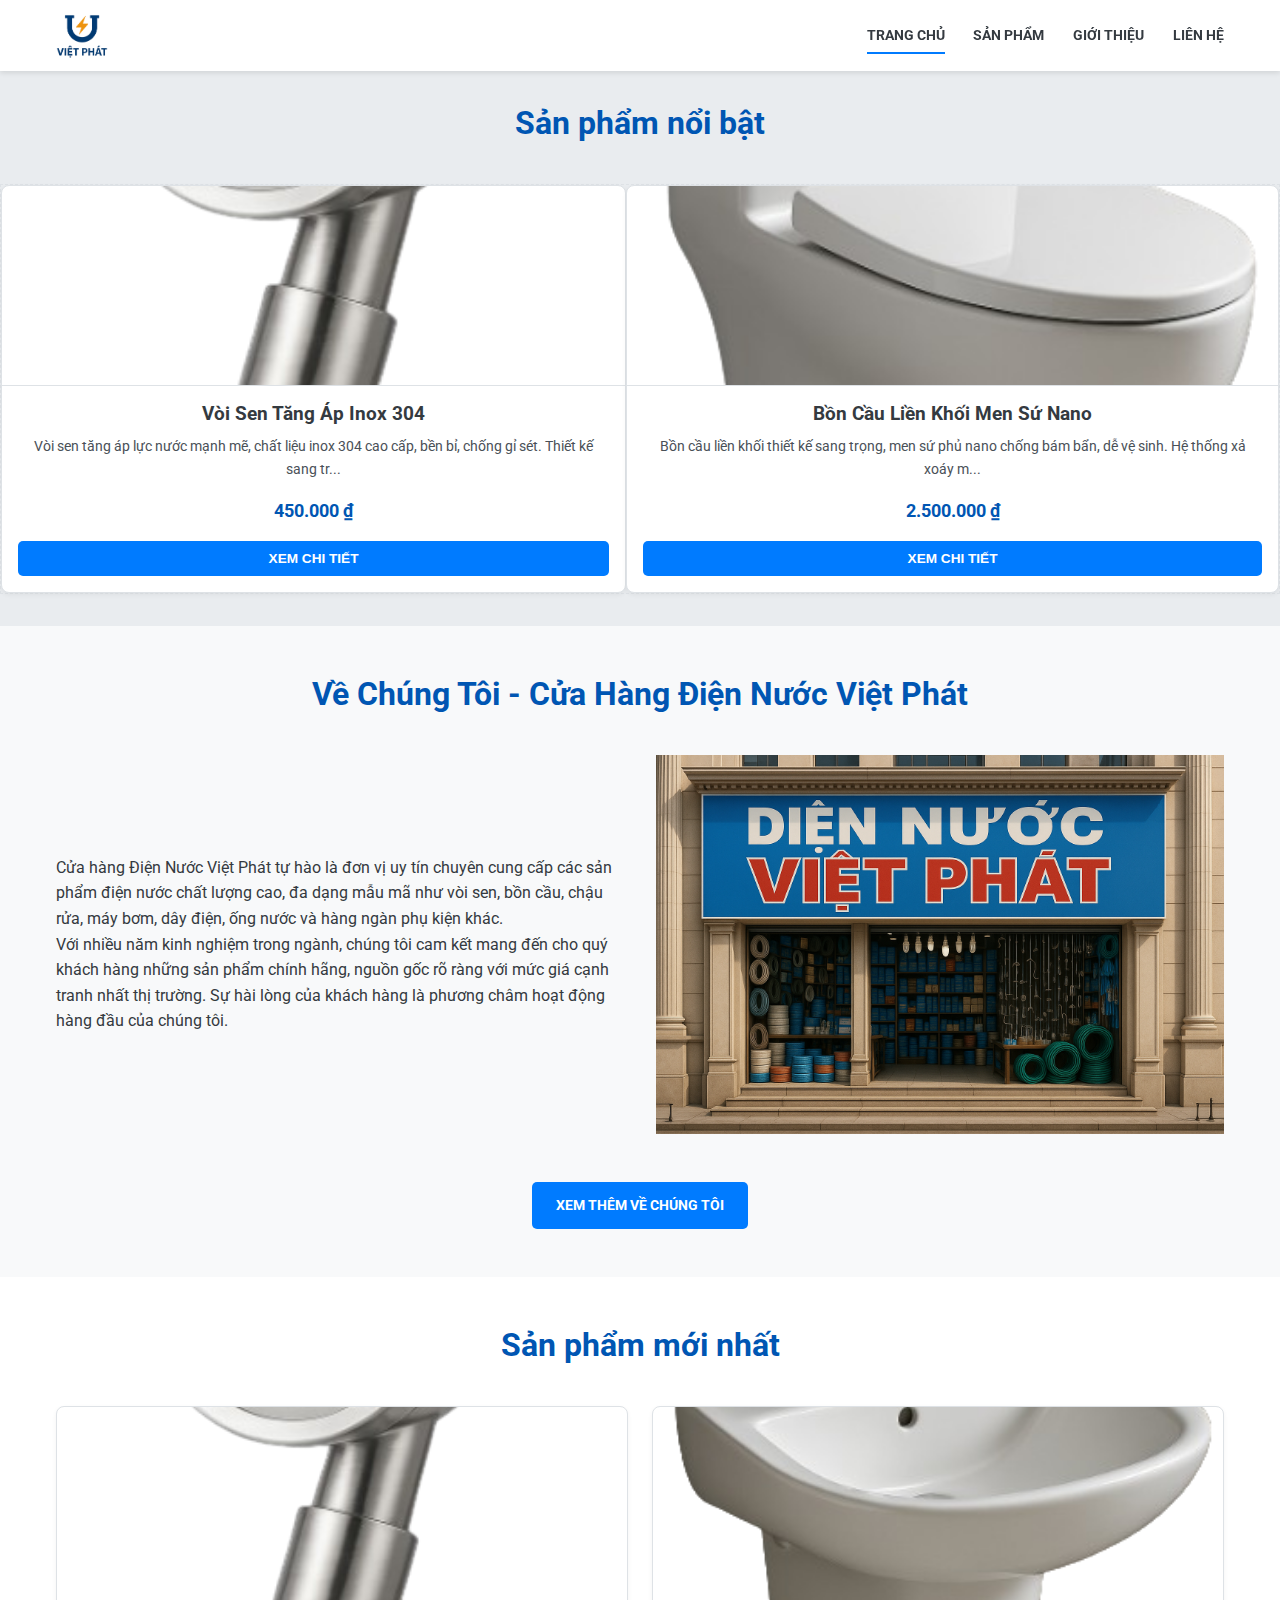
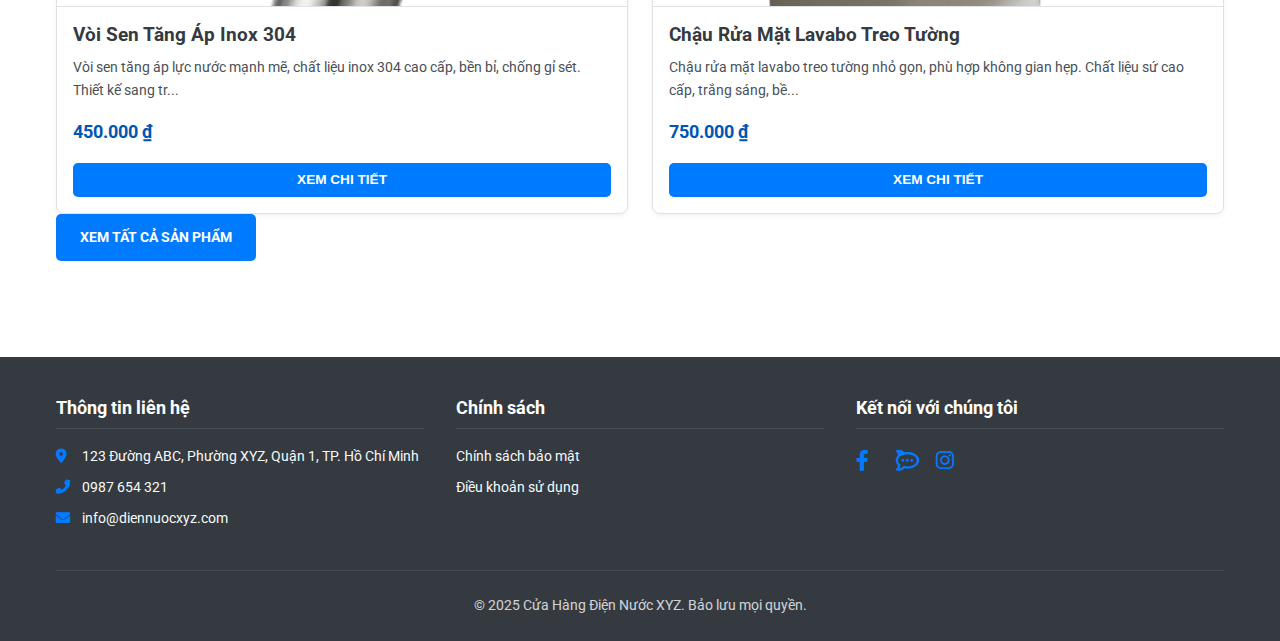
<file: index.html>
<!DOCTYPE html>
<html lang="vi">
<head>
    <meta charset="UTF-8">
    <meta name="viewport" content="width=device-width, initial-scale=1.0">
    
    <!-- Meta tags will be populated by JS -->
    <meta name="description" content="">
    <meta name="keywords" content="">
    
    <!-- Title will be populated by JS -->
    <title>Đang tải...</title>
    
    <!-- CSS -->
    <link rel="stylesheet" href="css/style.css">
    
    <!-- Font Awesome for Icons -->
    <link rel="stylesheet" href="https://cdnjs.cloudflare.com/ajax/libs/font-awesome/6.0.0/css/all.min.css" integrity="sha512-9usAa10IRO0HhonpyAIVpjrylPvoDwiPUiKdWk5t3PyolY1cOd4DSE0Ga+ri4AuTroPR5aQvXU9xC6qOPnzFeg==" crossorigin="anonymous" referrerpolicy="no-referrer" />
    
    <!-- Google Fonts (Example: Add specific fonts later in CSS) -->
    <link rel="preconnect" href="https://fonts.googleapis.com">
    <link rel="preconnect" href="https://fonts.gstatic.com" crossorigin>
    <link href="https://fonts.googleapis.com/css2?family=Roboto:wght@400;700&display=swap" rel="stylesheet"> <!-- Example font -->

    <!-- JavaScript (Defer ensures it runs after HTML is parsed) -->
    <script defer src="js/script.js"></script>
</head>
<body>

    <!-- Header Placeholder (JS will populate) -->
    <header id="main-header" class="main-header">
        <!-- Header content dynamically added by JS -->
    </header>

    <!-- Main Content Area -->
    <main>

        <!-- Hero Slider Section (JS will populate with featured products) -->
        <section id="hero-slider" class="hero-slider">
            <h2>Sản phẩm nổi bật</h2>
            <div class="slider-container">
                 <!-- Slider items dynamically added by JS -->
            </div>
        </section>

        <!-- Brief About Section (JS will populate from about.json) -->
        <section id="home-about" class="home-about">
            <div class="container">
                <h2 id="home-about-title"></h2>
                <div id="home-about-content" class="about-grid">
                    <!-- About intro content dynamically added by JS -->
                </div>
            </div>
        </section>

        <!-- Newest Products Section (JS will populate from products.json) -->
        <section id="new-products" class="new-products">
            <div class="container">
                <h2>Sản phẩm mới nhất</h2>
                <div id="new-products-container" class="product-grid">
                    <!-- New product items dynamically added by JS -->
                </div>
                 <div class="view-all-link">
                    <a href="products.html" class="cta-button">Xem tất cả sản phẩm</a>
                </div>
            </div>
        </section>

    </main>

    <!-- Footer Placeholder (JS will populate) -->
    <footer id="main-footer" class="main-footer">
        <!-- Footer content dynamically added by JS -->
    </footer>

    <!-- Product Detail Modal (Hidden by default) -->
    <div id="product-modal" class="modal">
        <div class="modal-content">
            <span class="close-button">&times;</span>
            <div id="modal-product-details">
                <!-- Product details dynamically added by JS -->
            </div>
        </div>
    </div>

</body>
</html>
</file>
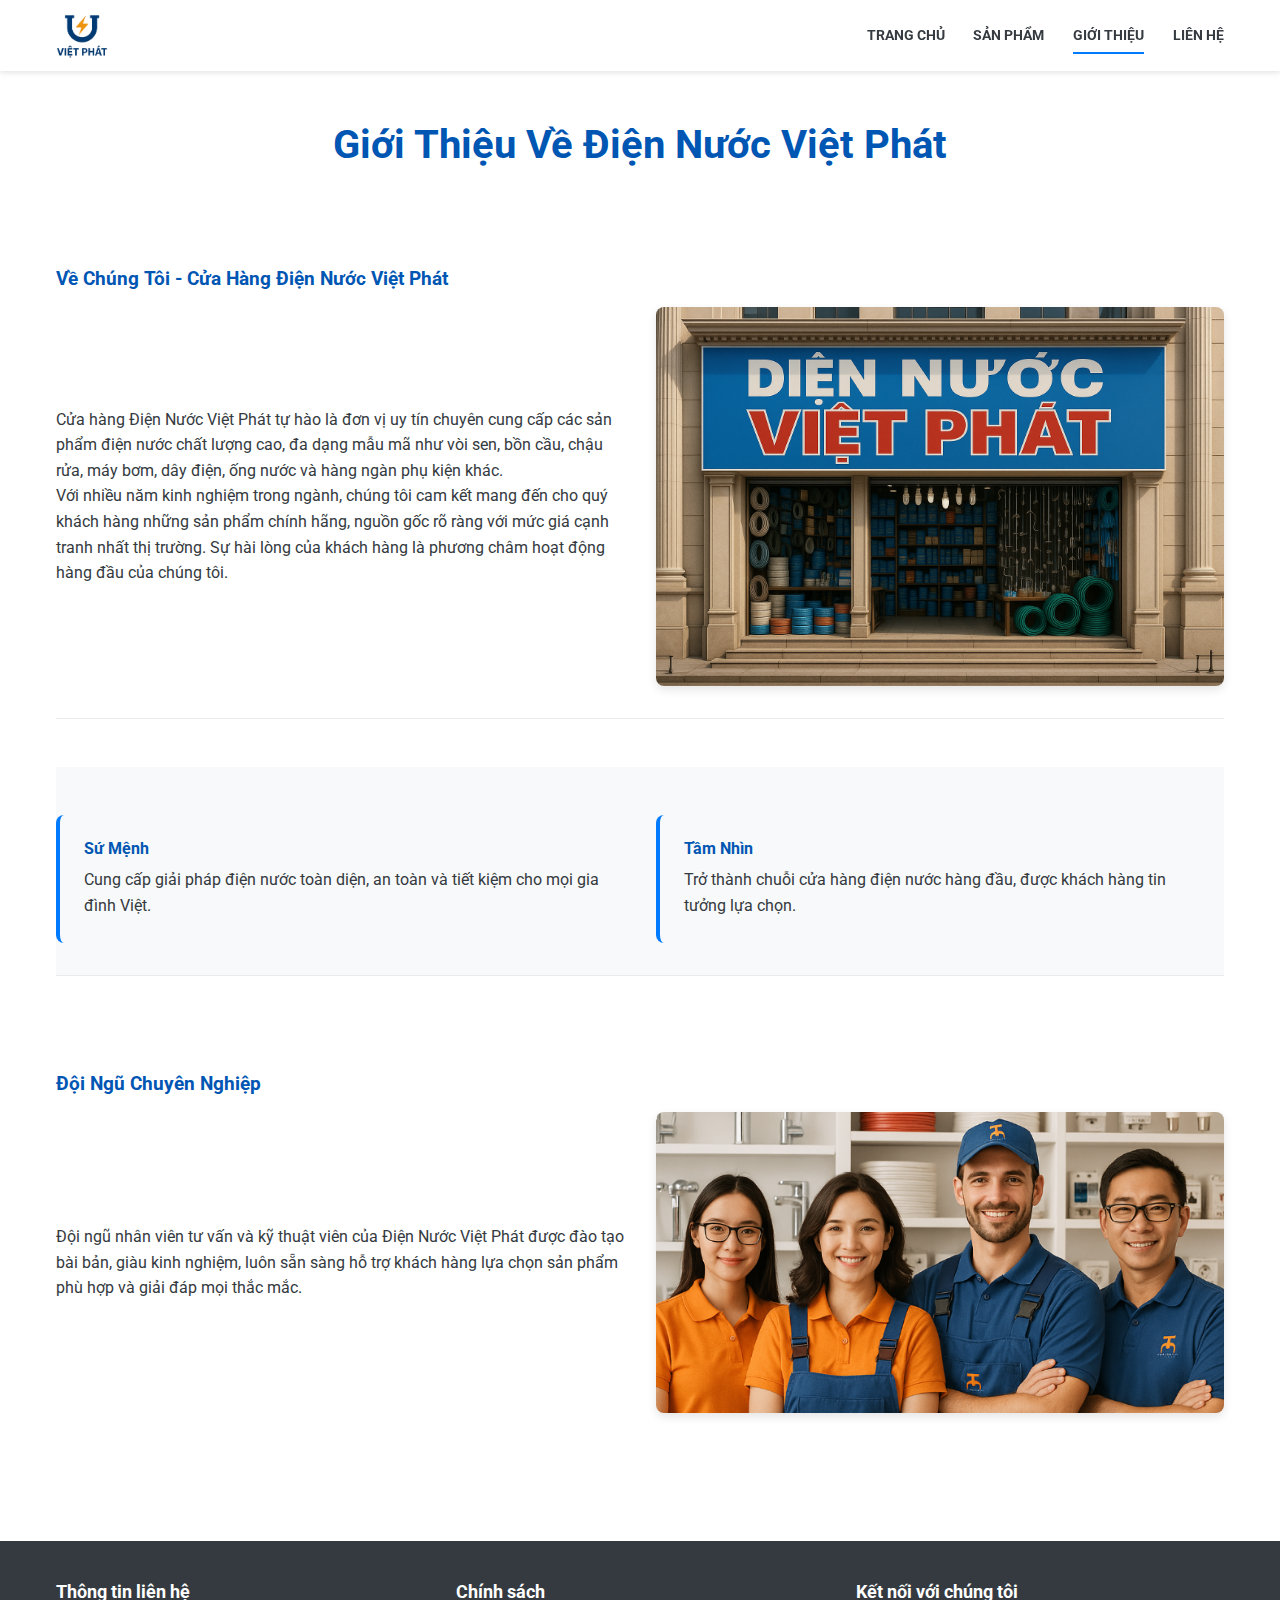
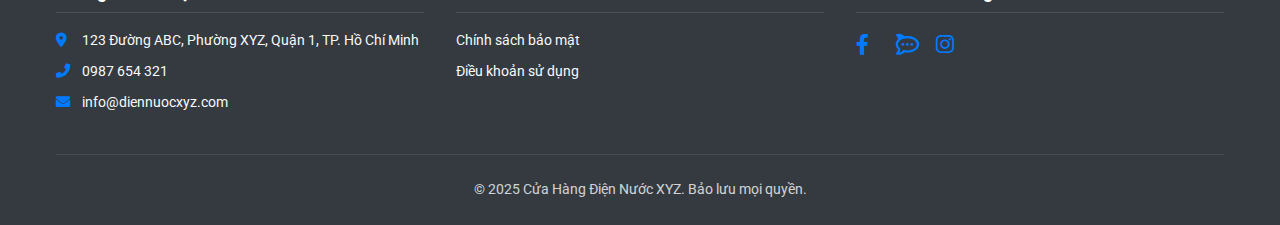
<file: about.html>
<!DOCTYPE html>
<html lang="vi">
<head>
    <meta charset="UTF-8">
    <meta name="viewport" content="width=device-width, initial-scale=1.0">
    
    <!-- Meta tags will be populated by JS -->
    <meta name="description" content="">
    <meta name="keywords" content="">
    
    <!-- Title will be populated by JS -->
    <title>Giới thiệu - Đang tải...</title>
    
    <!-- CSS -->
    <link rel="stylesheet" href="css/style.css">
    
    <!-- Font Awesome for Icons -->
    <link rel="stylesheet" href="https://cdnjs.cloudflare.com/ajax/libs/font-awesome/6.0.0/css/all.min.css" integrity="sha512-9usAa10IRO0HhonpyAIVpjrylPvoDwiPUiKdWk5t3PyolY1cOd4DSE0Ga+ri4AuTroPR5aQvXU9xC6qOPnzFeg==" crossorigin="anonymous" referrerpolicy="no-referrer" />
    
    <!-- Google Fonts -->
    <link rel="preconnect" href="https://fonts.googleapis.com">
    <link rel="preconnect" href="https://fonts.gstatic.com" crossorigin>
    <link href="https://fonts.googleapis.com/css2?family=Roboto:wght@400;700&display=swap" rel="stylesheet">

    <!-- JavaScript -->
    <script defer src="js/script.js"></script>
</head>
<body>

    <!-- Header Placeholder (JS will populate) -->
    <header id="main-header" class="main-header">
        <!-- Header content dynamically added by JS -->
    </header>

    <!-- Main Content Area -->
    <main>
        <section id="about-content" class="about-page-content">
            <div class="container">
                 <h1 id="about-page-title"></h1> 
                 <div id="about-sections-container">
                    <!-- About sections (intro, mission/vision, team) dynamically added by JS -->
                 </div>
            </div>
        </section>
    </main>

    <!-- Footer Placeholder (JS will populate) -->
    <footer id="main-footer" class="main-footer">
        <!-- Footer content dynamically added by JS -->
    </footer>

    <!-- Product Detail Modal (Shared structure, needed if header/footer JS relies on it) -->
    <div id="product-modal" class="modal">
        <div class="modal-content">
            <span class="close-button">&times;</span>
            <div id="modal-product-details">
                <!-- Product details dynamically added by JS -->
            </div>
        </div>
    </div>

</body>
</html>
</file>
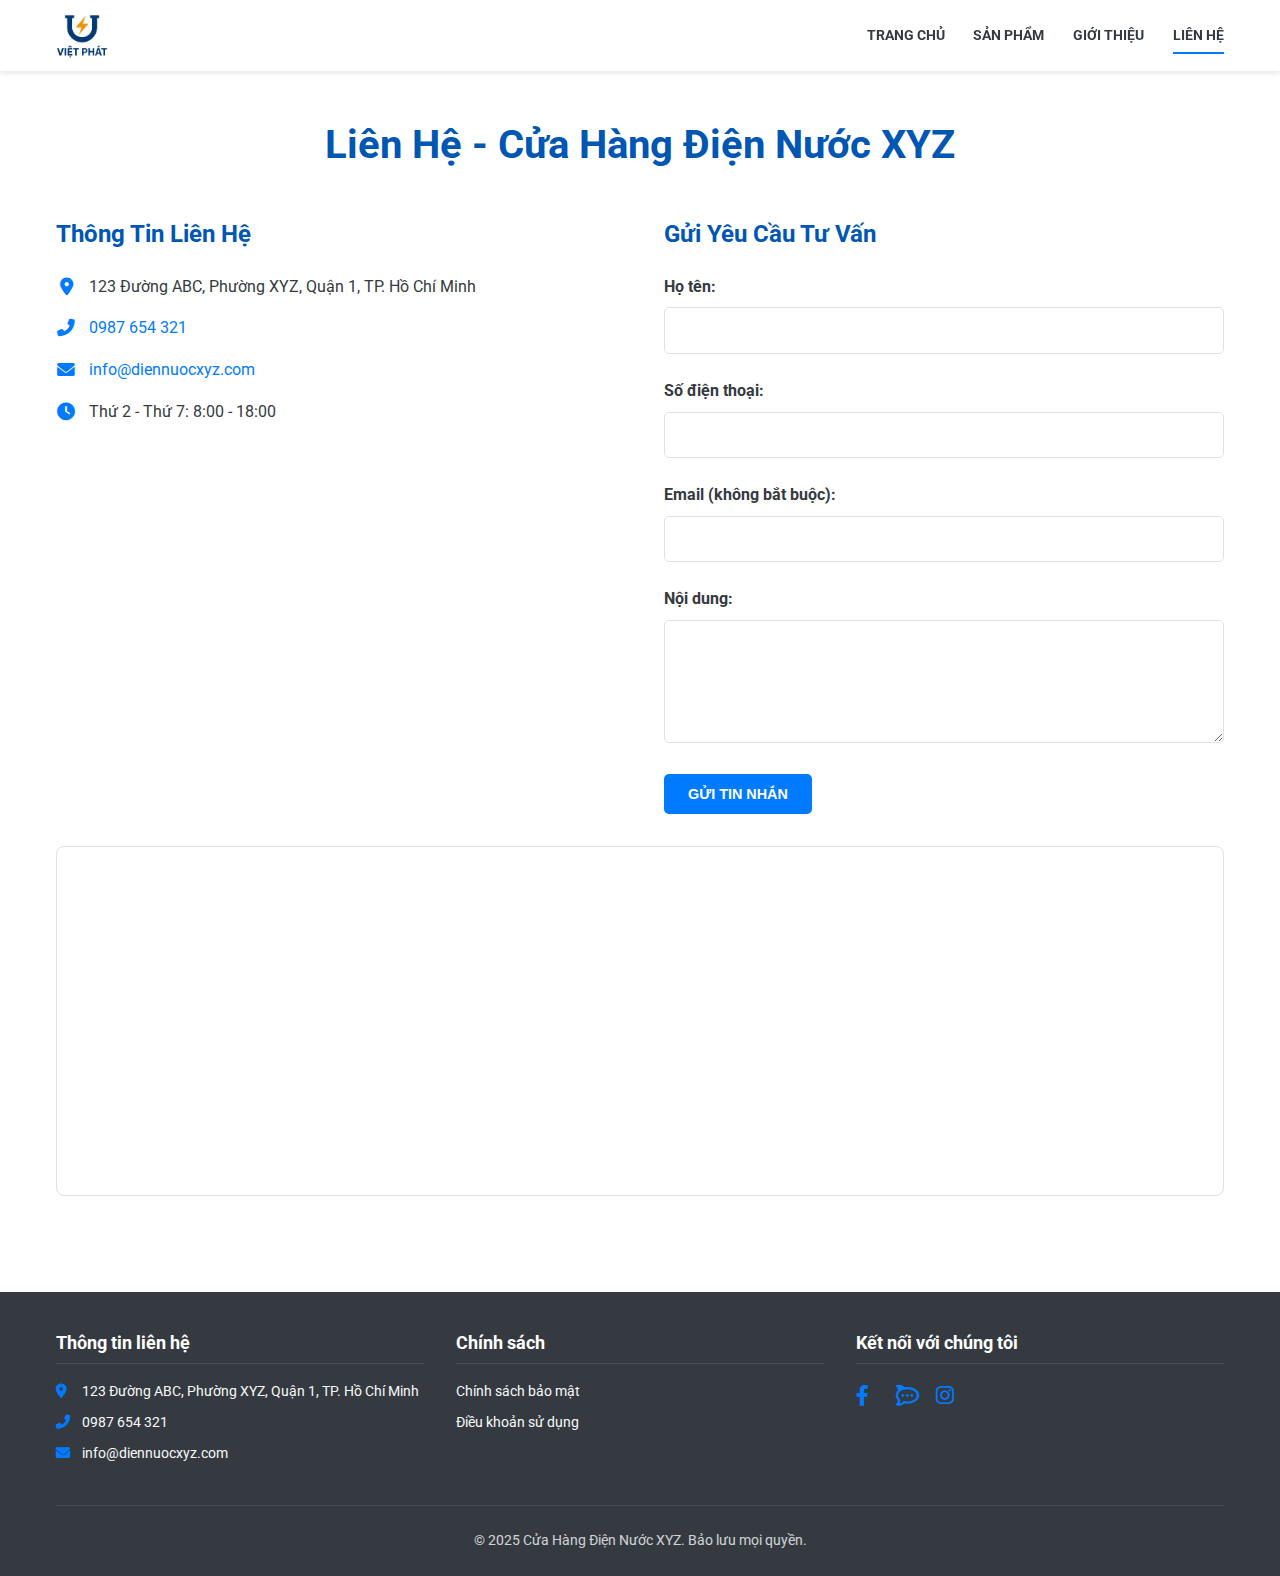
<file: contact.html>
<!DOCTYPE html>
<html lang="vi">
<head>
    <meta charset="UTF-8">
    <meta name="viewport" content="width=device-width, initial-scale=1.0">
    
    <!-- Meta tags will be populated by JS -->
    <meta name="description" content="">
    <meta name="keywords" content="">
    
    <!-- Title will be populated by JS -->
    <title>Liên hệ - Đang tải...</title>
    
    <!-- CSS -->
    <link rel="stylesheet" href="css/style.css">
    
    <!-- Font Awesome for Icons -->
    <link rel="stylesheet" href="https://cdnjs.cloudflare.com/ajax/libs/font-awesome/6.0.0/css/all.min.css" integrity="sha512-9usAa10IRO0HhonpyAIVpjrylPvoDwiPUiKdWk5t3PyolY1cOd4DSE0Ga+ri4AuTroPR5aQvXU9xC6qOPnzFeg==" crossorigin="anonymous" referrerpolicy="no-referrer" />
    
    <!-- Google Fonts -->
    <link rel="preconnect" href="https://fonts.googleapis.com">
    <link rel="preconnect" href="https://fonts.gstatic.com" crossorigin>
    <link href="https://fonts.googleapis.com/css2?family=Roboto:wght@400;700&display=swap" rel="stylesheet">

    <!-- JavaScript -->
    <script defer src="js/script.js"></script>
</head>
<body>

    <!-- Header Placeholder (JS will populate) -->
    <header id="main-header" class="main-header">
        <!-- Header content dynamically added by JS -->
    </header>

    <!-- Main Content Area -->
    <main>
        <section id="contact-page" class="contact-page-content">
            <div class="container">
                <h1 id="contact-page-title"></h1> 
                <div class="contact-grid">
                    <!-- Contact Info Placeholder (JS will populate) -->
                    <div id="contact-info-container" class="contact-info">
                        <h2 id="contact-info-title"></h2>
                        <!-- Contact details dynamically added by JS -->
                    </div>
                    
                    <!-- Contact Form Placeholder (JS will populate) -->
                    <div id="contact-form-container" class="contact-form">
                         <h2 id="contact-form-title"></h2>
     <form id="contact-form-element" action="https://formsubmit.co/baopham639567@gmail.com" method="POST">

  <div class="form-group">
    <label for="name">Họ tên:</label>
    <input type="text" id="name" name="name" required>
  </div>
  <div class="form-group">
    <label for="phone">Số điện thoại:</label>
    <input type="tel" id="phone" name="phone" required>
  </div>
  <div class="form-group">
    <label for="email">Email (không bắt buộc):</label>
    <input type="email" id="email" name="email">
  </div>
  <div class="form-group">
    <label for="message">Nội dung:</label>
    <textarea id="message" name="message" rows="5" required></textarea>
  </div>

  <!-- KHÔNG cần _next khi dùng AJAX -->
  <input type="hidden" name="_captcha" value="false">

  <button type="submit" class="cta-button" id="contact-submit-button">Gửi</button>
</form>

                    </div>
                </div>
                
                <!-- Google Map Placeholder (JS will populate) -->
                <div id="google-map-container" class="map-container">
                     <!-- Iframe dynamically added by JS -->
                </div>
            </div>
        </section>
    </main>

    <!-- Footer Placeholder (JS will populate) -->
    <footer id="main-footer" class="main-footer">
        <!-- Footer content dynamically added by JS -->
    </footer>

    <!-- Product Detail Modal (Shared structure, needed if header/footer JS relies on it) -->
     <div id="product-modal" class="modal">
        <div class="modal-content">
            <span class="close-button">&times;</span>
            <div id="modal-product-details">
                <!-- Product details dynamically added by JS -->
            </div>
        </div>
    </div>

</body>
</html>
<script src="js/contact.js"></script>
</file>
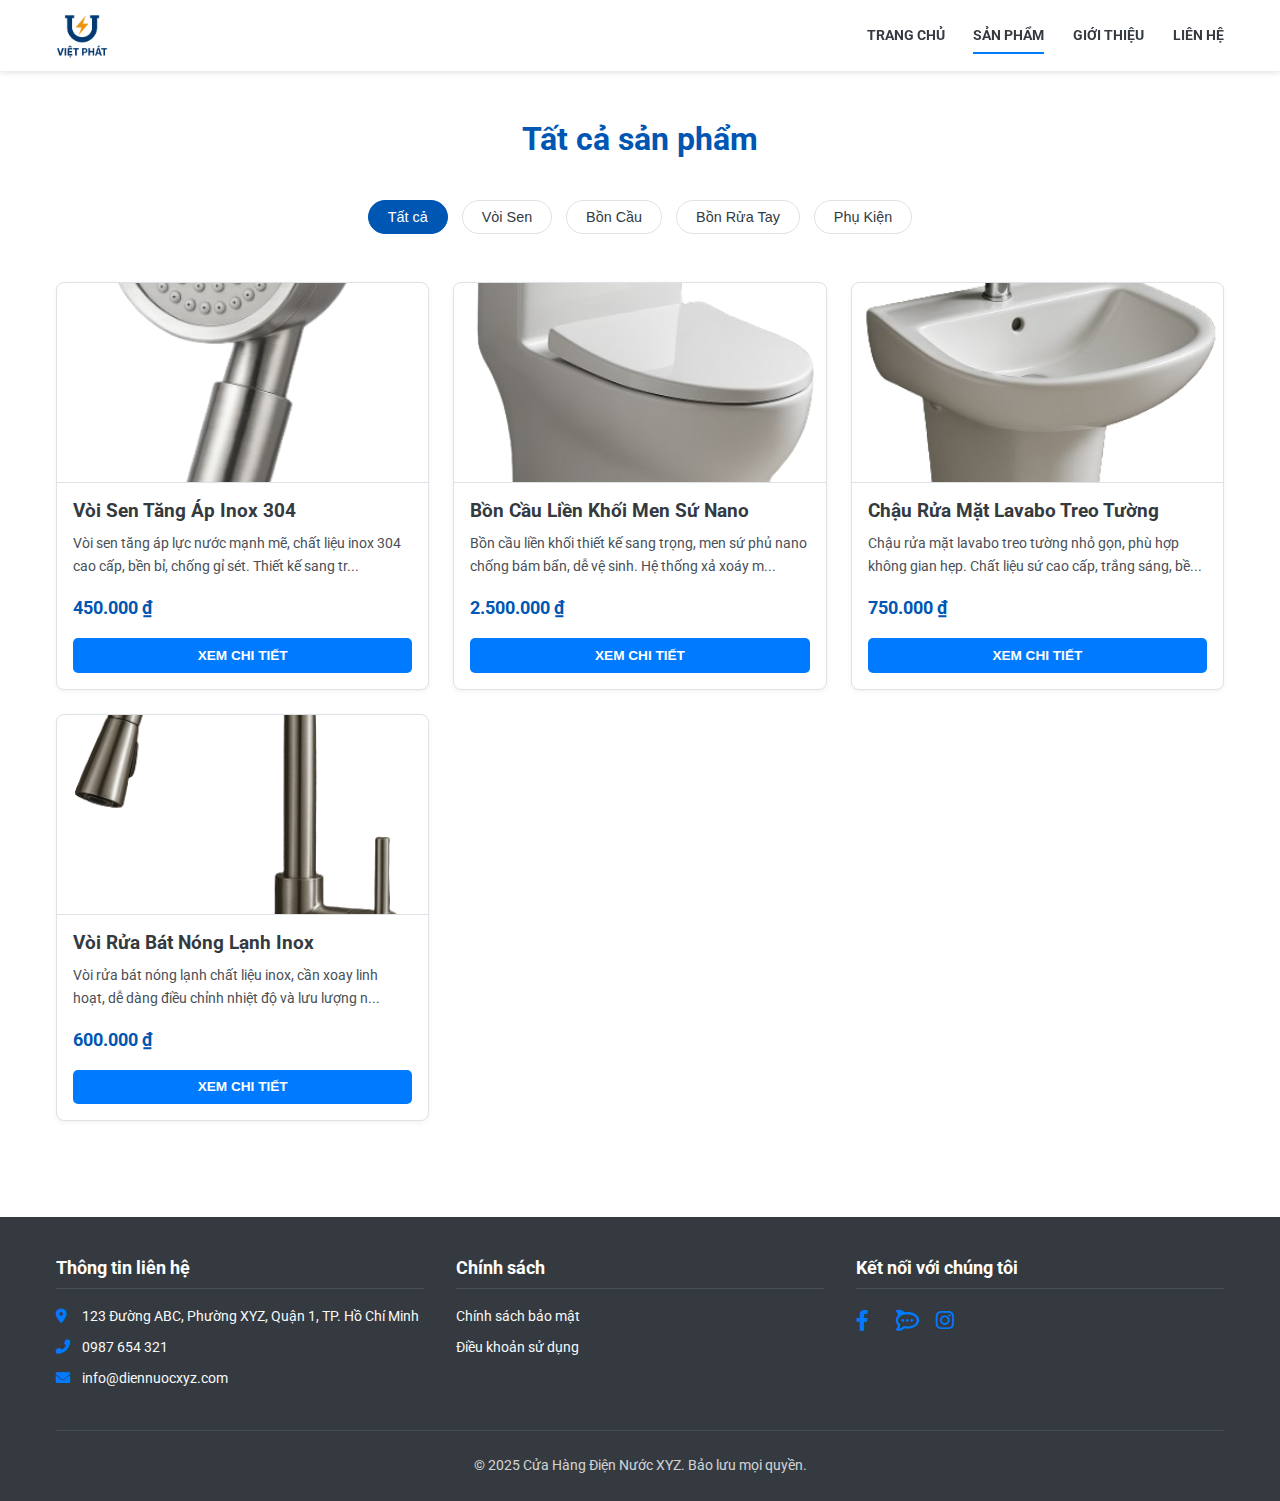
<file: products.html>
<!DOCTYPE html>
<html lang="vi">
<head>
    <meta charset="UTF-8">
    <meta name="viewport" content="width=device-width, initial-scale=1.0">
    
    <!-- Meta tags will be populated by JS -->
    <meta name="description" content="">
    <meta name="keywords" content="">
    
    <!-- Title will be populated by JS -->
    <title>Sản phẩm - Đang tải...</title>
    
    <!-- CSS -->
    <link rel="stylesheet" href="css/style.css">
    
    <!-- Font Awesome for Icons -->
    <link rel="stylesheet" href="https://cdnjs.cloudflare.com/ajax/libs/font-awesome/6.0.0/css/all.min.css" integrity="sha512-9usAa10IRO0HhonpyAIVpjrylPvoDwiPUiKdWk5t3PyolY1cOd4DSE0Ga+ri4AuTroPR5aQvXU9xC6qOPnzFeg==" crossorigin="anonymous" referrerpolicy="no-referrer" />
    
    <!-- Google Fonts -->
    <link rel="preconnect" href="https://fonts.googleapis.com">
    <link rel="preconnect" href="https://fonts.gstatic.com" crossorigin>
    <link href="https://fonts.googleapis.com/css2?family=Roboto:wght@400;700&display=swap" rel="stylesheet">

    <!-- JavaScript -->
    <script defer src="js/script.js"></script>
</head>
<body>

    <!-- Header Placeholder (JS will populate) -->
    <header id="main-header" class="main-header">
        <!-- Header content dynamically added by JS -->
    </header>

    <!-- Main Content Area -->
    <main>
        <section id="product-listing" class="product-listing">
            <div class="container">
                <h2>Tất cả sản phẩm</h2>
                
                <!-- Category Filter Buttons (JS will populate based on categories in products.json) -->
                <div id="category-filters" class="category-filters">
                    <button class="filter-btn active" data-filter="all">Tất cả</button>
                    <!-- Other category buttons added by JS -->
                </div>

                <!-- Product Grid (JS will populate from products.json) -->
                <div id="product-list-container" class="product-grid">
                    <!-- Product items dynamically added by JS -->
                </div>
            </div>
        </section>
    </main>

    <!-- Footer Placeholder (JS will populate) -->
    <footer id="main-footer" class="main-footer">
        <!-- Footer content dynamically added by JS -->
    </footer>

    <!-- Product Detail Modal (Shared structure, JS handles content) -->
    <div id="product-modal" class="modal">
        <div class="modal-content">
            <span class="close-button">&times;</span>
            <div id="modal-product-details">
                <!-- Product details dynamically added by JS -->
            </div>
        </div>
    </div>

</body>
</html>
</file>
<file: css/style.css>
:root {
    --primary-color: #0056b3; /* Professional Blue */
    --secondary-color: #495057; /* Dark Gray */
    --accent-color: #007bff; /* Brighter Blue for accents/links */
    --light-gray: #f8f9fa;
    --medium-gray: #e9ecef;
    --dark-gray-text: #343a40;
    --white-color: #fff;
    --border-color: #dee2e6;
    
    --body-font: 'Roboto', sans-serif;
    --heading-font: 'Roboto', sans-serif; /* Same for consistency */
}

/* --- Global Styles & Reset --- */
*,
*::before,
*::after {
    box-sizing: border-box;
    margin: 0;
    padding: 0;
}

html {
    scroll-behavior: smooth;
    font-size: 16px; 
}

body {
    font-family: var(--body-font);
    color: var(--dark-gray-text);
    line-height: 1.6;
    background-color: var(--white-color);
    overflow-x: hidden; 
}

a {
    color: var(--accent-color);
    text-decoration: none;
    transition: color 0.3s ease;
}

a:hover {
    color: var(--primary-color);
    text-decoration: underline;
}

img {
    max-width: 100%;
    height: auto;
    display: block;
}

ul {
    list-style: none;
}

h1, h2, h3, h4, h5, h6 {
    font-family: var(--heading-font);
    line-height: 1.3;
    margin-bottom: 1rem;
    color: var(--primary-color);
    font-weight: 700;
}

h1 {
    font-size: 2.5rem;
    margin-bottom: 1.5rem;
}

h2 {
    font-size: 2rem;
    text-align: center;
    margin-bottom: 2.5rem;
    padding-bottom: 0.5rem;
    border-bottom: 2px solid var(--medium-gray);
    display: inline-block; /* Center border */
}

section h2 {
    display: block; /* Override inline-block for section titles */
    border-bottom: none;
    padding-bottom: 0;
}

section {
    padding: 3rem 0;
}

section:nth-child(even) {
    background-color: var(--light-gray);
}

.container {
    max-width: 1200px;
    margin: 0 auto;
    padding: 0 1rem;
}

.cta-button {
    display: inline-block;
    background-color: var(--accent-color);
    color: var(--white-color);
    padding: 0.75rem 1.5rem;
    border-radius: 5px;
    font-weight: bold;
    text-transform: uppercase;
    transition: background-color 0.3s ease, transform 0.2s ease;
    border: none;
    cursor: pointer;
    font-size: 0.9rem;
    text-decoration: none; /* Remove underline from button links */
}

.cta-button:hover {
    background-color: var(--primary-color);
    color: var(--white-color);
    transform: translateY(-2px);
    text-decoration: none;
}

/* --- Header --- */
.main-header {
    background-color: var(--white-color);
    padding: 0.8rem 0;
    position: sticky;
    top: 0;
    left: 0;
    width: 100%;
    z-index: 1000;
    box-shadow: 0 2px 5px rgba(0, 0, 0, 0.1);
}

.header-container {
    display: flex;
    justify-content: space-between;
    align-items: center;
}

.logo a {
    font-size: 1.8rem;
    font-weight: 700;
    color: var(--primary-color);
    text-decoration: none;
}

.logo img {
    max-height: 45px; 
}

.main-nav ul {
    display: flex;
    gap: 1.8rem;
}

.main-nav a {
    color: var(--dark-gray-text);
    font-weight: bold;
    padding: 0.5rem 0;
    position: relative;
    text-transform: uppercase;
    font-size: 0.9rem;
    text-decoration: none;
}

.main-nav a::after {
    content: '';
    position: absolute;
    bottom: -2px;
    left: 0;
    width: 0;
    height: 2px;
    background-color: var(--accent-color);
    transition: width 0.3s ease;
}

.main-nav a:hover::after,
.main-nav a.active::after { /* Style for active page link */
    width: 100%;
}

.main-nav a:hover {
    color: var(--primary-color);
    text-decoration: none;
}

.mobile-menu-toggle {
    display: none; 
    background: none;
    border: none;
    font-size: 1.5rem;
    color: var(--primary-color);
    cursor: pointer;
}

/* --- Footer --- */
.main-footer {
    background-color: var(--dark-gray-text);
    color: var(--light-gray);
    padding: 2.5rem 0 1.5rem;
    margin-top: 3rem;
}

.footer-grid {
    display: grid;
    grid-template-columns: repeat(auto-fit, minmax(250px, 1fr));
    gap: 2rem;
    margin-bottom: 2rem;
}

.footer-section h4 {
    color: var(--white-color);
    margin-bottom: 1rem;
    font-size: 1.1rem;
    border-bottom: 1px solid var(--secondary-color);
    padding-bottom: 0.5rem;
}

.footer-section p, .footer-section li {
    margin-bottom: 0.5rem;
    font-size: 0.9rem;
}

.footer-section a {
    color: var(--light-gray);
    text-decoration: none;
}

.footer-section a:hover {
    color: var(--accent-color);
    text-decoration: underline;
}

.footer-section i {
    margin-right: 0.5rem;
    color: var(--accent-color);
    width: 15px; /* Align icons */
}

.social-media-links a {
    display: inline-block;
    margin-right: 0.8rem;
    font-size: 1.3rem;
    color: var(--light-gray);
    transition: color 0.3s ease;
}

.social-media-links a:hover {
    color: var(--accent-color);
}

.footer-bottom {
    text-align: center;
    margin-top: 2rem;
    padding-top: 1.5rem;
    border-top: 1px solid var(--secondary-color);
    font-size: 0.85rem;
    opacity: 0.8;
}

/* --- Hero Slider (Basic Structure) --- */
.hero-slider {
    background-color: var(--medium-gray);
    padding: 2rem 0; /* Adjust as needed */
    text-align: center;
}

.slider-container {
    /* Basic placeholder - JS will likely add slider library styles */
    min-height: 300px; 
    display: flex;
    align-items: center;
    justify-content: center;
    border: 1px dashed var(--border-color);
    color: var(--secondary-color);
}

/* --- Product Grid --- */
.product-grid {
    display: grid;
    grid-template-columns: repeat(auto-fit, minmax(280px, 1fr));
    gap: 1.5rem;
}

.product-card {
    background-color: var(--white-color);
    border: 1px solid var(--border-color);
    border-radius: 8px;
    overflow: hidden;
    box-shadow: 0 2px 5px rgba(0, 0, 0, 0.05);
    transition: transform 0.3s ease, box-shadow 0.3s ease;
    display: flex;
    flex-direction: column;
}

.product-card:hover {
    transform: translateY(-5px);
    box-shadow: 0 5px 15px rgba(0, 0, 0, 0.1);
}

.product-card img {
    width: 100%;
    height: 200px; /* Fixed height */
    object-fit: cover;
    border-bottom: 1px solid var(--border-color);
}

.product-info {
    padding: 1rem;
    flex-grow: 1; /* Allow info to grow */
    display: flex;
    flex-direction: column;
}

.product-info h3 {
    font-size: 1.2rem;
    margin-bottom: 0.5rem;
    color: var(--dark-gray-text);
}

.product-info .description {
    font-size: 0.9rem;
    color: var(--secondary-color);
    margin-bottom: 1rem;
    flex-grow: 1; /* Push price/button down */
}

.product-info .price {
    font-size: 1.1rem;
    font-weight: bold;
    color: var(--primary-color);
    margin-bottom: 1rem;
}

.product-info .cta-button {
    width: 100%;
    text-align: center;
    padding: 0.6rem 1rem;
    font-size: 0.85rem;
}

/* --- Category Filters --- */
.category-filters {
    text-align: center;
    margin-bottom: 2.5rem;
}

.category-filters button {
    background-color: var(--white-color);
    border: 1px solid var(--border-color);
    color: var(--dark-gray-text);
    padding: 0.5rem 1.2rem;
    margin: 0 0.3rem 0.5rem; /* Allow wrapping */
    border-radius: 20px;
    cursor: pointer;
    transition: background-color 0.3s ease, color 0.3s ease, border-color 0.3s ease;
    font-size: 0.9rem;
}

.category-filters button:hover,
.category-filters button.active {
    background-color: var(--primary-color);
    color: var(--white-color);
    border-color: var(--primary-color);
}

/* --- Product Modal --- */
.modal {
    display: none; /* Hidden by default */
    position: fixed;
    z-index: 1001;
    left: 0;
    top: 0;
    width: 100%;
    height: 100%;
    overflow: auto;
    background-color: rgba(0, 0, 0, 0.6);
    padding-top: 60px;
}

.modal-content {
    background-color: var(--white-color);
    margin: 5% auto;
    padding: 25px;
    border: 1px solid #888;
    width: 80%;
    max-width: 700px;
    border-radius: 8px;
    position: relative;
    box-shadow: 0 5px 15px rgba(0,0,0,0.3);
}

.close-button {
    color: #aaa;
    position: absolute;
    top: 10px;
    right: 20px;
    font-size: 28px;
    font-weight: bold;
    cursor: pointer;
}

.close-button:hover,
.close-button:focus {
    color: black;
    text-decoration: none;
}

#modal-product-details img {
    max-width: 50%;
    height: auto;
    margin-bottom: 1rem;
    border: 1px solid var(--border-color);
    border-radius: 5px;
}

#modal-product-details h3 {
    font-size: 1.8rem;
    color: var(--primary-color);
    margin-bottom: 1rem;
}

#modal-product-details .price {
    font-size: 1.4rem;
    font-weight: bold;
    color: var(--accent-color);
    margin-bottom: 1rem;
}

#modal-product-details .description {
    margin-bottom: 1.5rem;
}

#modal-product-details .features-list {
    list-style: disc;
    padding-left: 20px;
    margin-bottom: 1rem;
}

#modal-product-details .features-list li {
    margin-bottom: 0.4rem;
}

/* --- About Page --- */
.about-page-content h1 {
    text-align: center;
    margin-bottom: 3rem;
}

.about-section {
    margin-bottom: 3rem;
    padding-bottom: 2rem;
    border-bottom: 1px solid var(--medium-gray);
}

.about-section:last-child {
    border-bottom: none;
    margin-bottom: 0;
}

.about-grid {
    display: grid;
    grid-template-columns: 1fr 1fr;
    gap: 2rem;
    align-items: center;
}

.about-section img {
    border-radius: 8px;
    box-shadow: 0 4px 10px rgba(0,0,0,0.1);
}

.mission-vision-grid {
    display: grid;
    grid-template-columns: 1fr 1fr;
    gap: 2rem;
}

.mission-vision-grid div {
    background-color: var(--light-gray);
    padding: 1.5rem;
    border-radius: 8px;
    border-left: 4px solid var(--accent-color);
}

.mission-vision-grid h4 {
    color: var(--primary-color);
    margin-bottom: 0.5rem;
}

/* --- Contact Page --- */
.contact-page-content h1 {
    text-align: center;
    margin-bottom: 3rem;
}

.contact-grid {
    display: grid;
    grid-template-columns: 1fr 1fr;
    gap: 3rem;
    align-items: flex-start;
}

.contact-info h2, .contact-form h2 {
    font-size: 1.5rem;
    margin-bottom: 1.5rem;
    text-align: left;
    border-bottom: none;
}

.contact-info p {
    margin-bottom: 1rem;
    display: flex;
    align-items: center;
    gap: 0.8rem;
}

.contact-info i {
    color: var(--accent-color);
    font-size: 1.1rem;
    width: 20px; 
    text-align: center;
}

.contact-form .form-group {
    margin-bottom: 1.5rem;
}

.contact-form label {
    display: block;
    margin-bottom: 0.5rem;
    font-weight: bold;
}

.contact-form input[type="text"],
.contact-form input[type="tel"],
.contact-form input[type="email"],
.contact-form textarea {
    width: 100%;
    padding: 0.8rem;
    border: 1px solid var(--border-color);
    border-radius: 5px;
    font-family: var(--body-font);
    font-size: 1rem;
}

.contact-form textarea {
    resize: vertical;
    min-height: 120px;
}

.map-container {
    margin-top: 2rem;
    border-radius: 8px;
    overflow: hidden;
    border: 1px solid var(--border-color);
    height: 350px; /* Adjust height */
}

.map-container iframe {
    width: 100%;
    height: 100%;
    border: 0;
}

/* --- Responsive Design --- */

/* Tablets */
@media (max-width: 992px) {
    h1 { font-size: 2.2rem; }
    h2 { font-size: 1.8rem; }
    .about-grid {
        grid-template-columns: 1fr;
        text-align: center;
    }
    .about-grid img {
        margin-bottom: 1.5rem;
        order: -1; /* Move image above text on mobile */
    }
    .mission-vision-grid {
         grid-template-columns: 1fr;
    }
    .contact-grid {
        grid-template-columns: 1fr;
    }
    .contact-info {
        margin-bottom: 2rem;
    }
}

/* Mobile devices */
@media (max-width: 768px) {
    html {
        font-size: 15px;
    }
    
    .main-nav ul {
        display: none; 
        flex-direction: column;
        position: absolute;
        top: 100%; 
        left: 0;
        width: 100%;
        background-color: var(--white-color);
        box-shadow: 0 5px 10px rgba(0, 0, 0, 0.1);
        padding: 1rem 0;
        gap: 0;
    }

    .main-nav ul.active {
        display: flex; 
    }

    .main-nav li {
        width: 100%;
        text-align: center;
    }

    .main-nav a {
        padding: 0.8rem 1rem;
        display: block;
        width: 100%;
    }
    
    .main-nav a::after {
       display: none; 
    }

    .mobile-menu-toggle {
        display: block; 
    }

    section {
        padding: 2rem 0;
    }

    .product-grid {
        grid-template-columns: 1fr; /* Stack products */
    }

    .footer-grid {
        grid-template-columns: 1fr; /* Stack footer sections */
        text-align: center;
    }
    .footer-section h4 {
        text-align: center;
    }
    .social-media-links {
        text-align: center;
    }
    .modal-content {
        width: 90%;
        margin: 10% auto;
        padding: 20px;
    }
    #modal-product-details img {
        max-width: 80%;
        margin-left: auto;
        margin-right: auto;
    }
}

/* Utility for hiding elements during filtering */
.hide {
    display: none !important;
}
</file>
